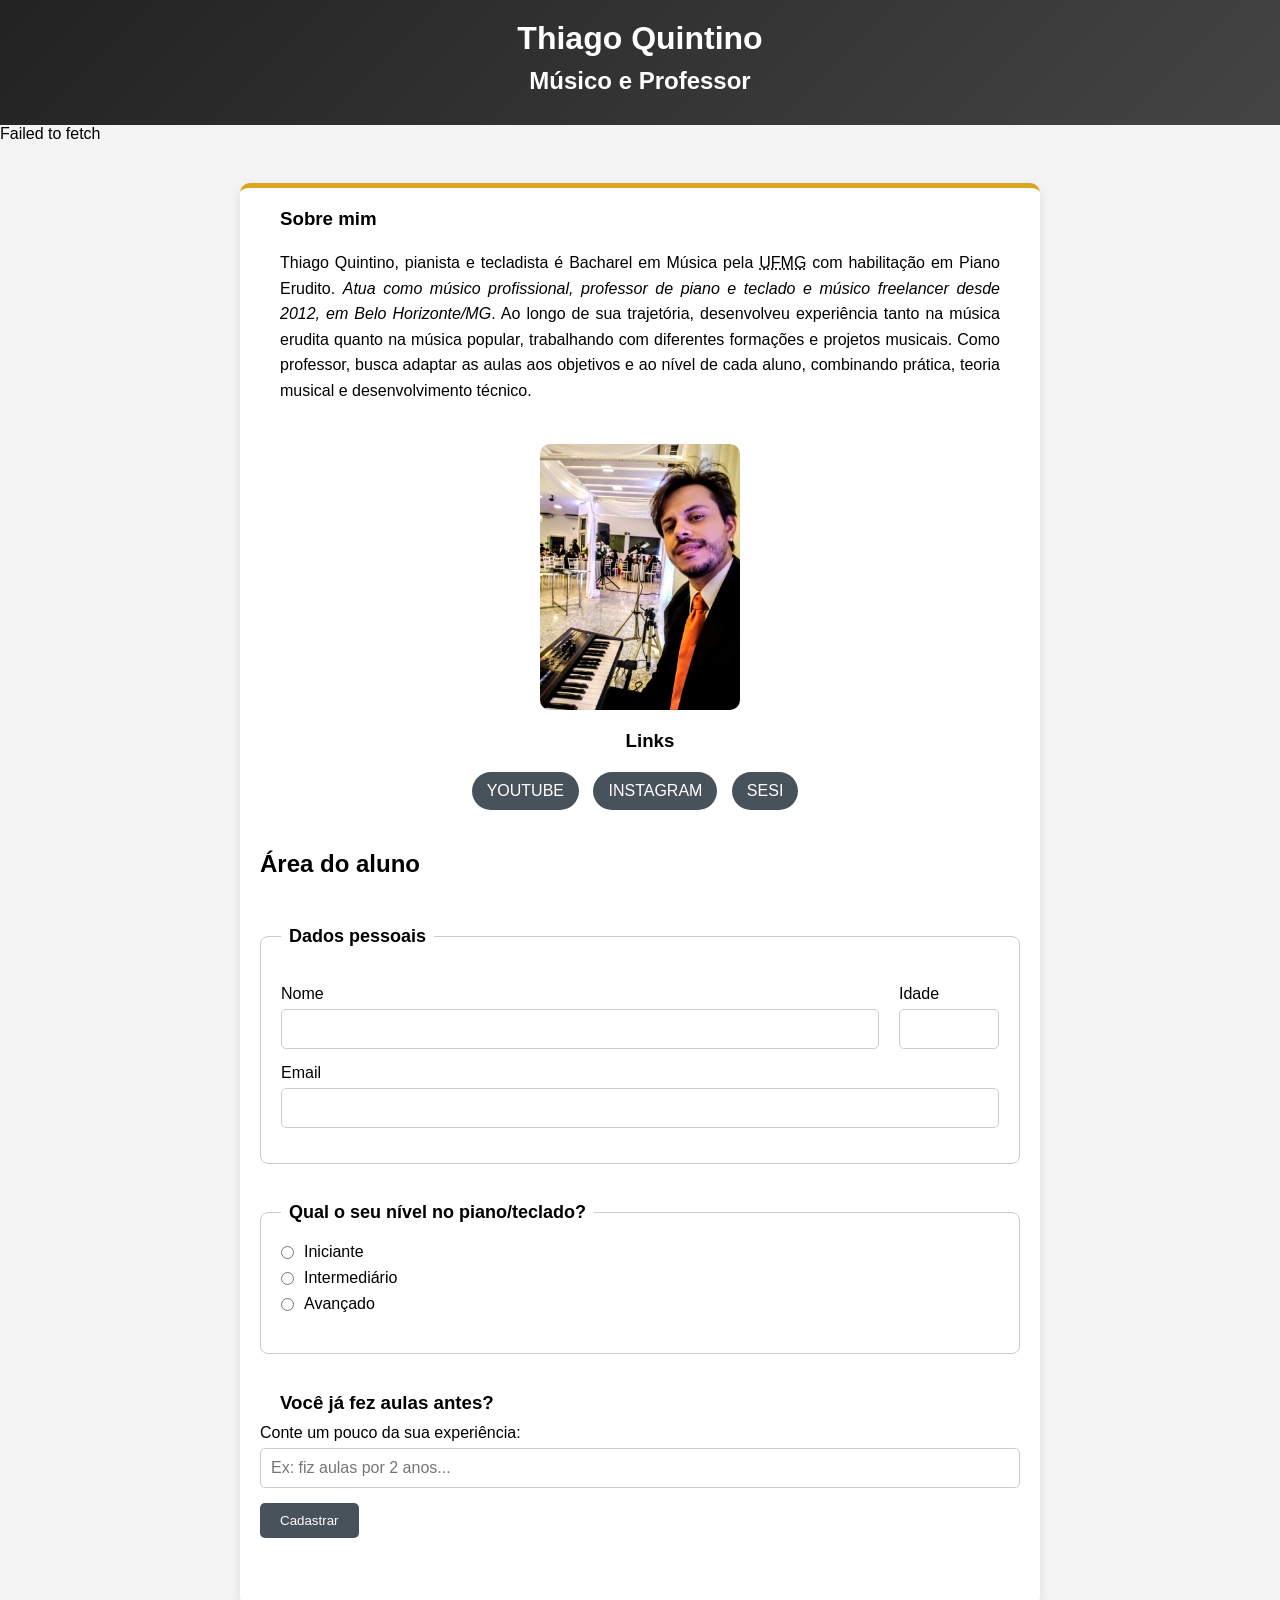
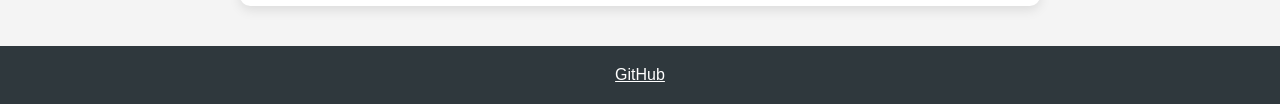
<file: index.html>
<!DOCTYPE html>
<html lang="pt-BR">

<head>
    <meta charset="UTF-8">
    <meta name="viewport" content="width=device-width, initial-scale=1.0">
    <link rel="stylesheet" href="style.css">
    <title>@thiagoquintinopiano</title>

</head>

<body>

    <header>
        <h1>Thiago Quintino</h1>
        <h2>Músico e Professor</h2>

    </header>
    <p id="resposta-api">Aguardando resposta da API...</p>
    <main>

        <section> <!--INTRODUÇÃO-->
            <h3>Sobre mim</h3>
            <div class="intro">
                <p>Thiago Quintino, pianista e tecladista é Bacharel em Música pela <abbr
                        title="Universidade Federal de Minas Gerais">UFMG</abbr> com habilitação em Piano Erudito.
                    <em>Atua como músico profissional, professor de piano e teclado e músico freelancer desde 2012,
                        em Belo Horizonte/MG</em>. Ao longo de sua trajetória, desenvolveu experiência tanto na música
                    erudita
                    quanto na música popular, trabalhando com diferentes formações e projetos musicais.
                    Como professor, busca adaptar as aulas aos objetivos e ao nível de cada aluno, combinando prática,
                    teoria musical e desenvolvimento técnico.
                </p>
            </div>
        </section>
        <img class="img1" src="assets/Thiago Quintino, Orq. Ímpar.jpg" alt="foto Thiago Quintino, pianista">
        <section> <!--LINKS-->
            <h3>Links</h3>
            <a class="btn" href="https://www.youtube.com/ttquin" target="_blank" rel="noopener noreferrer">YOUTUBE</a>
            <a class="btn" href="https://www.instagram.com/thiagoquintinopiano/?__d=1%2B" target="_blank"
                rel="noopener noreferrer">INSTAGRAM</a>
            <a class="btn" href="https://www.fiemg.com.br/sesi-cultura/cursos/detalhe/piano/" target="_blank"
                rel="noopener noreferrer">SESI</a>
        </section>
        <section> <!--FORMS-->
            <h2>Área do aluno</h2><br>
            <form id="form-aluno" action="obrigado.html">
                <fieldset>
                    <legend>Dados pessoais</legend><br>
                    <div class="dados-nome-idade">
                        <div>
                            <label for="nomeAluno">Nome</label>
                            <input type="text" id="nomeAluno" name="nomeAluno" required>
                        </div>

                        <div>
                            <label for="idadeAluno">Idade</label>
                            <input type="number" min="0" id="idadeAluno" name="idadeAluno" required>
                        </div>
                    </div>

                    <label for="emailAluno">Email</label>
                    <div>
                        <input type="email" id="emailAluno" name="emailAluno" required>
                    </div>
                </fieldset><br>

                <fieldset>
                    <legend>Qual o seu nível no piano/teclado?</legend>
                    <div class="grupo-radio">
                        <div> <input type="radio" value="Iniciante" id="p1a" name="pergunta1" required>
                            <label for="p1a">Iniciante</label>
                        </div>

                        <div><input type="radio" value="Intermediário" id="p1b" name="pergunta1" required>
                            <label for="p1b">Intermediário</label>
                        </div>

                        <div><input type="radio" value="Avançado" id="p1c" name="pergunta1" required>
                            <label for="p1c">Avançado</label>
                        </div>
                    </div>
                </fieldset><br>

                <h3>Você já fez aulas antes?</h3>
                <label for="experienciaAluno">Conte um pouco da sua experiência:</label>
                <input type="text" id="experienciaAluno" name="pergunta2" size="100"
                    placeholder="Ex: fiz aulas por 2 anos..." required>
                <button type="submit">Cadastrar</button>
                <!--<p class="mensagem">-->
            </form><br>
            <div id="area-mensagem"></div>
            <!--<div id="lista-alunos"></div>-->
        </section>

        <!--<button id="teste">Clique aqui</button>-->
    </main>
    <footer><a href="https://github.com/QuintinoProg" target="_blank" rel="noopener noreferrer">
            GitHub</a>
    </footer>

    <script src="script.js"></script>
</body>

</html>
</file>
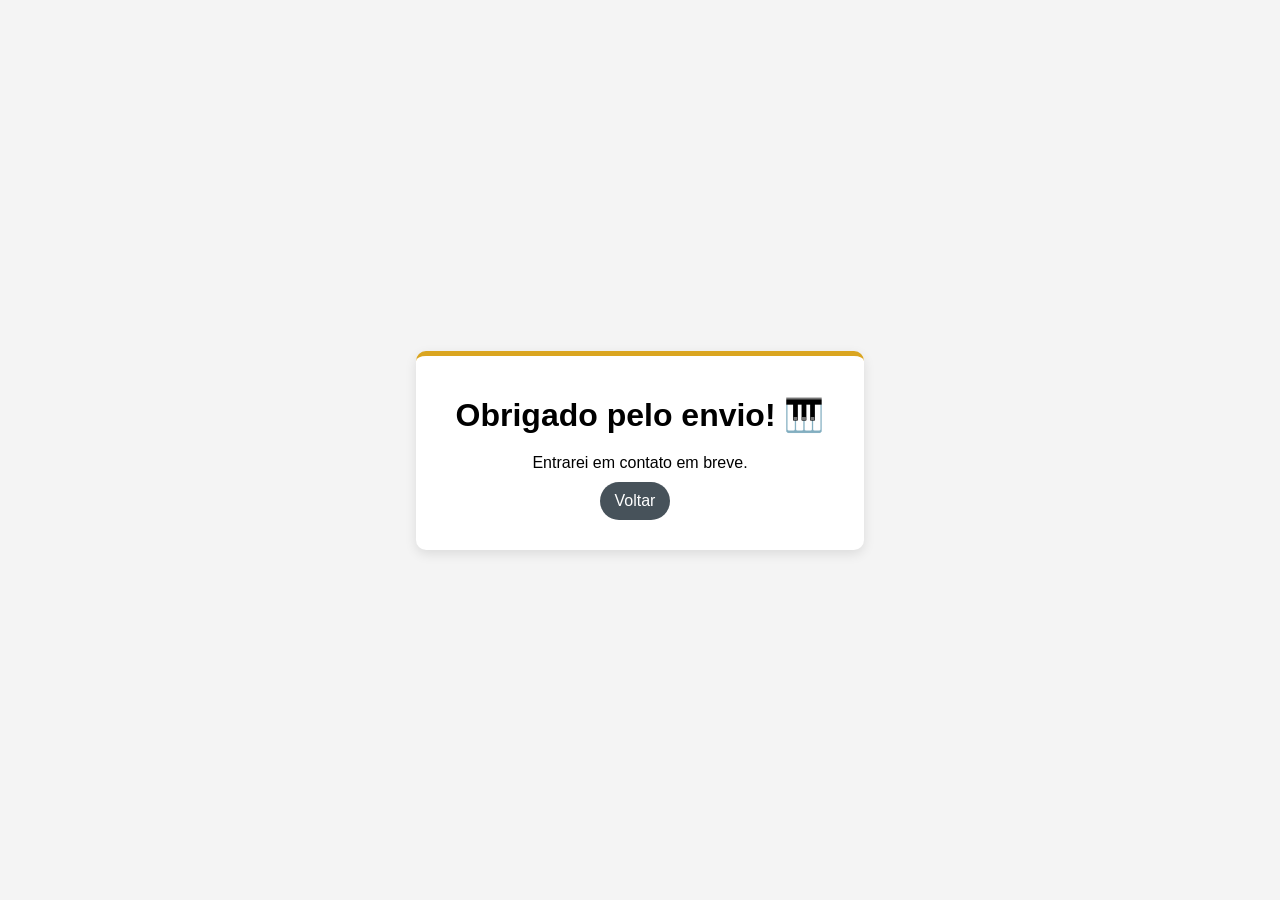
<file: obrigado.html>
<!DOCTYPE html>
<html lang="pt-BR">

<head>
    <meta charset="UTF-8">
    <title>Obrigado!</title>
    <link rel="stylesheet" href="style.css">
</head>

<body class="pagina-obrigado">
    <main>
        <h1>Obrigado pelo envio! 🎹</h1>
        <p>Entrarei em contato em breve.</p>

        <a class="btn" href="index.html">Voltar</a>
    </main>
</body>

</html>
</file>
<file: style.css>
* {
    margin: 0;
    padding: 0;
    box-sizing: border-box;

}

body {
    background-color: #f4f4f4;
    font-family: Arial, sans-serif;
}

main {
    max-width: 800px;
    margin: 40px auto;
    box-shadow: 0 4px 12px rgba(0, 0, 0, 0.1);
    background: white;
    border-top: 5px solid goldenrod;
    padding: 20px;
    border-radius: 10px;
}

header {
    background: linear-gradient(135deg, #222, #444);
    color: white;
    text-align: center;
    padding: 20px;
}

header h1 {
    margin-bottom: 10px;
}

section {
    margin-bottom: 30px;
}

h2 {
    margin-bottom: 10px;
}

h3 {
    margin-bottom: 10px;
    padding-left: 20px;
}

.intro {
    text-align: justify;
    font-size: 16px;
    line-height: 1.6;
    padding: 10px 20px;
}

form fieldset {
    border: 1px solid #ccc;
    border-radius: 8px;
    padding: 20px;
    margin-bottom: 20px;
}

form legend {
    font-size: 18px;
    font-weight: bold;
    padding: 0 8px;
}

form input[type="text"],
form input[type="number"],
form input[type="email"] {
    width: 100%;
    padding: 10px;
    margin-top: 6px;
    margin-bottom: 15px;
    border: 1px solid #ccc;
    border-radius: 5px;
    font-size: 16px;
}

form input:focus {
    outline: none;
    border-color: goldenrod;
    box-shadow: 0 0 0 3px rgba(218, 165, 32, 0.3);
}

.dados-nome-idade {
    display: flex;
    gap: 20px;
}

.dados-nome-idade div:first-child {
    flex: 1;
}

.dados-nome-idade div:last-child {
    width: 100px;
}

.btn {
    display: inline-block;
    transition: 0.3s;
    margin-right: 10px;
    margin-bottom: 10px;
    margin-block-start: 10px;
    width: fit-content;
    padding: 10px 15px;
    background-color: #47525a;
    color: white;
    text-decoration: none;
    border-radius: 30px;
}

.btn:hover {
    background-color: grey;
    transform: scale(1.06);
}

.mensagem {
    padding: 12px;
    margin-top: 16px;
    border-radius: 6px;
    font-size: 16px;
}

.mensagem-erro {
    color: #721c24;
    background-color: #f8d7da;
    border: 1px solid #f5c6cb;
}

.mensagem-sucesso {
    color: #155724;
    background-color: #d4edda;
    border: 1px solid #c3e6cb;
}

input[type="radio"] {
    margin-right: 10px;
}

.grupo-radio {
    margin-bottom: 20px;
}

.grupo-radio div {
    display: flex;
    align-items: center;
    margin-bottom: 8px;
    cursor: pointer;
}

section:nth-of-type(2) {
    text-align: center;
}

form {
    margin-top: 20px;
}

input[type="text"] {
    width: 100%;
    padding: 10px;
    margin-top: 10px;
    margin-bottom: 15px;
}

label {
    margin-right: 10px;
}

button {
    padding: 10px 20px;
    border: none;
    background-color: #47525a;
    color: white;
    border-radius: 5px;
    cursor: pointer;
}

button:hover {
    background-color: black;
}

footer {
    text-align: center;
    padding: 20px;
    background: #2f383d;
}

footer a {
    background: none;
    color: white;

}

@media (max-width: 600px) {
    .pagina-obrigado h1 {
        font-size: 24px;
    }
}

.pagina-obrigado h1 {
    font-size: 32px;
    text-align: center;
    padding: 20px;
}

.pagina-obrigado {
    display: flex;
    justify-content: center;
    align-items: center;
    height: 100vh;
    text-align: center;
}

.img1 {
    width: 200px;
    height: auto;
    display: block;
    margin: 20px auto;
    border-radius: 10px;
}

#resposta-api {
    white-space: pre-line;
}
</file>
